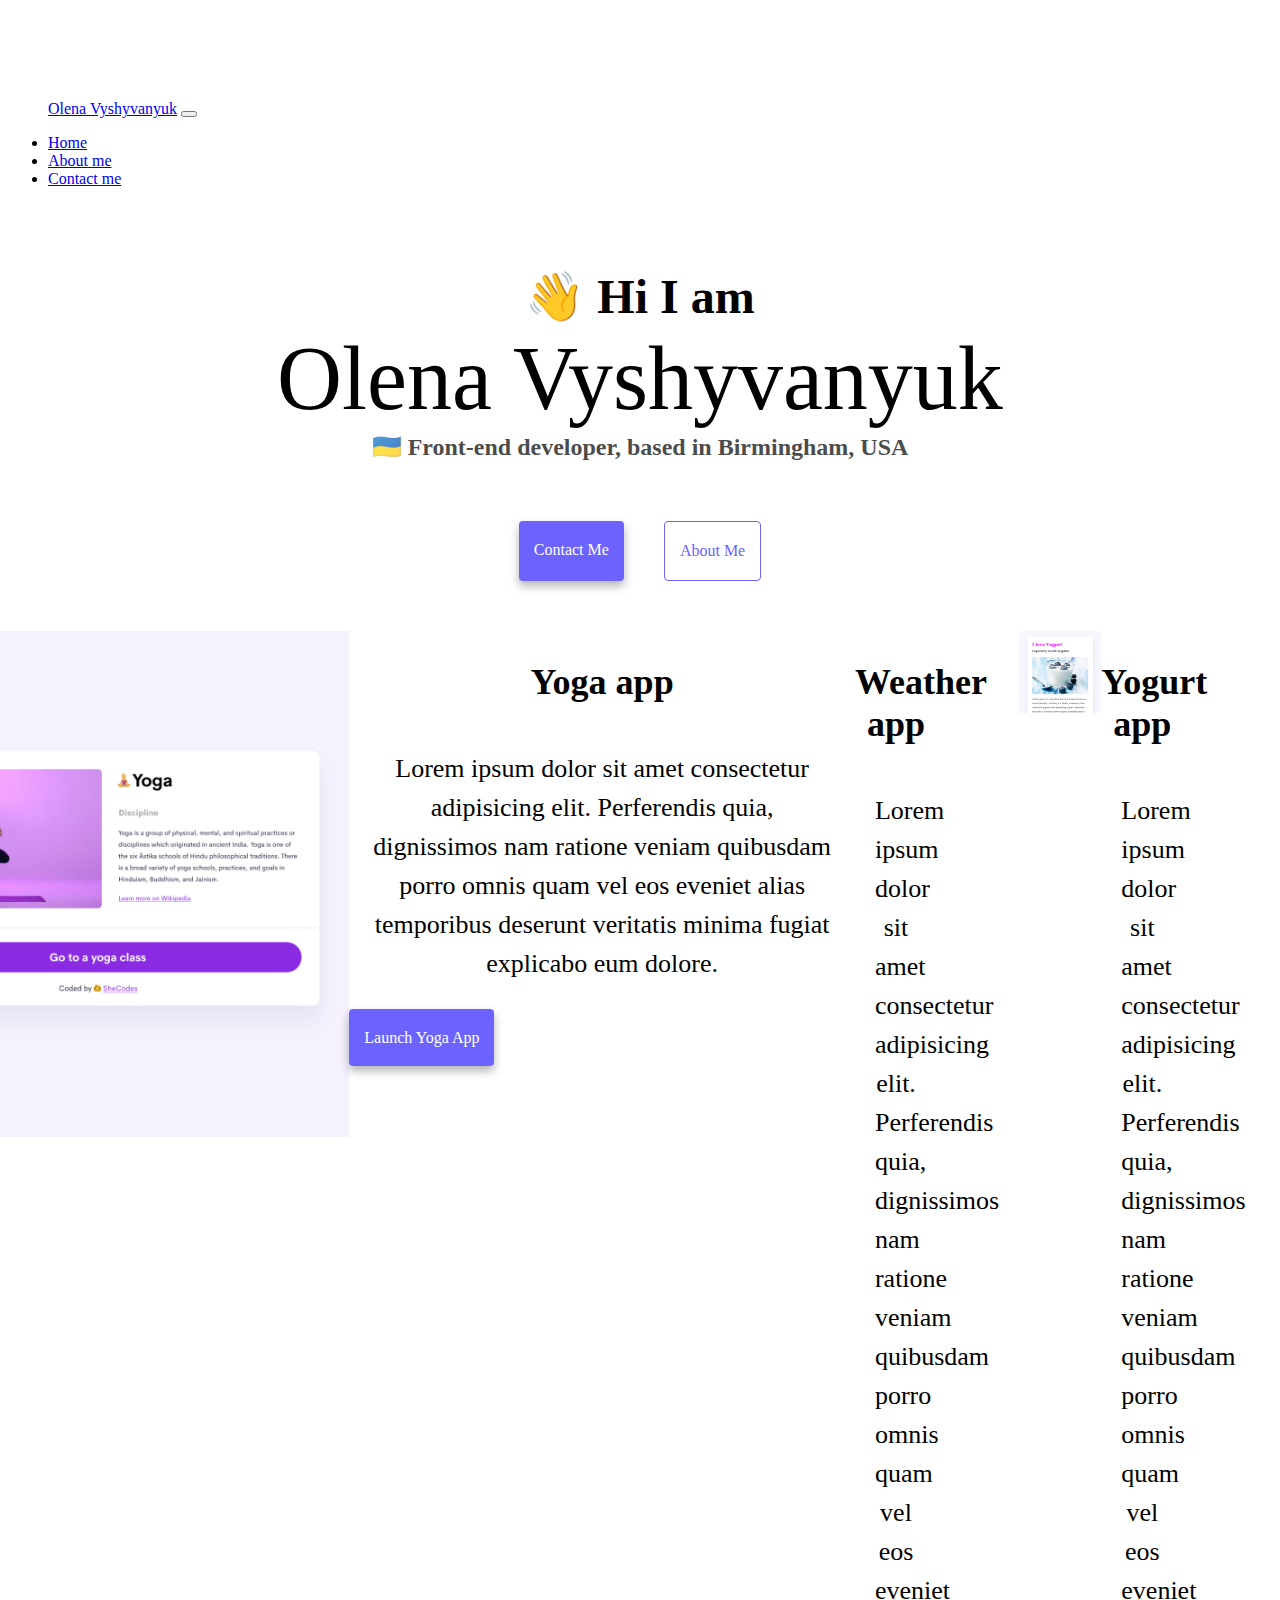
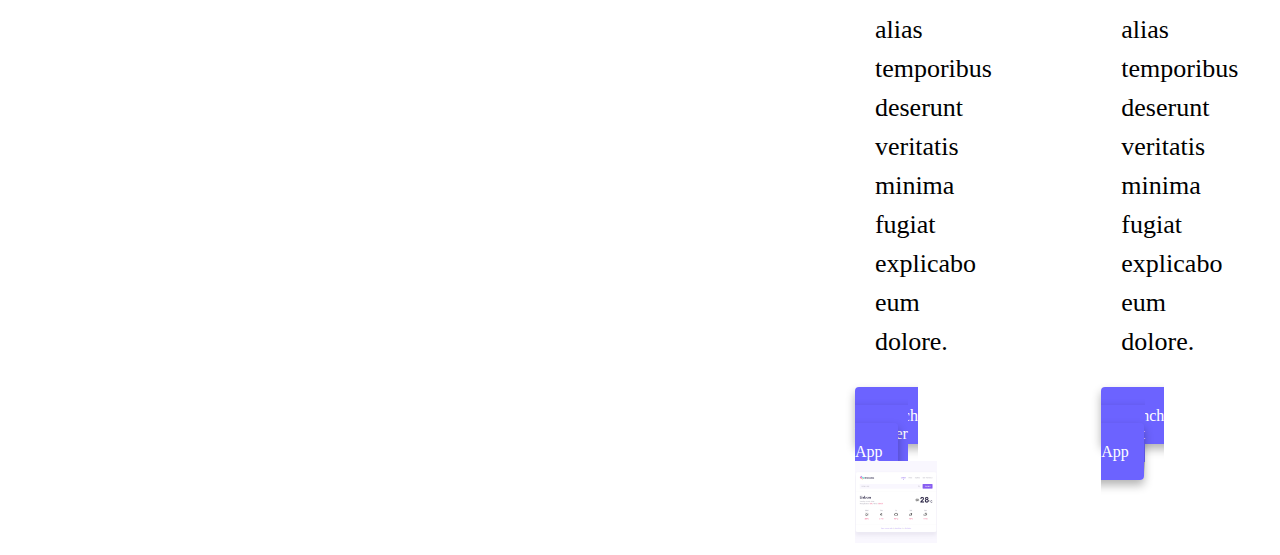
<file: index.html>
<!DOCTYPE html>
<html lang="en">
  <head>
    <meta charset="UTF-8" />
    <meta name="description" content="Front-end developer based in USA Olena Vyshyvanyuk, check out my projects and contact me for job inguiries.">
    <meta http-equiv="X-UA-Compatible" content="IE=edge" />
    <meta name="viewport" content="width=device-width, initial-scale=1.0" />
    <title>Front-end developer-Olena Vyshyvanyuk</title>
    <link rel="stylesheet" href="style.css" />
    <link
      href="https://cdn.jsdelivr.net/npm/bootstrap@5.2.3/dist/css/bootstrap.min.css"
      rel="stylesheet"
      integrity="sha384-rbsA2VBKQhggwzxH7pPCaAqO46MgnOM80zW1RWuH61DGLwZJEdK2Kadq2F9CUG65"
      crossorigin="anonymous"
    />
    <script
      src="https://cdn.jsdelivr.net/npm/bootstrap@5.2.3/dist/js/bootstrap.bundle.min.js"
      integrity="sha384-kenU1KFdBIe4zVF0s0G1M5b4hcpxyD9F7jL+jjXkk+Q2h455rYXK/7HAuoJl+0I4"
      crossorigin="anonymous"
    ></script>
  </head>
  <body>
    <nav class="navbar navbar-expand-lg navbar-light bg-light fixed-top">
      <div class="container-fluid">
        <a class="navbar-brand name" href="index.html" title="Homepage">Olena Vyshyvanyuk</a>
        <button
          class="navbar-toggler"
          type="button"
          data-bs-toggle="collapse"
          data-bs-target="#navbarNav"
          aria-controls="navbarNav"
          aria-expanded="false"
          aria-label="Toggle navigation"
        >
          <span class="navbar-toggler-icon"></span>
        </button>
        <div class="collapse navbar-collapse" id="navbarNav">
          <ul class="navbar-nav">
            <li class="nav-item">
              <a class="nav-link active" aria-current="page" href="#"title="Home">Home</a>
            </li>
            <li class="nav-item">
              <a class="nav-link" href="about.html"title="About Olena Vyshyvanyuk" >About me</a>
            </li>
            <li class="nav-item">
              <a class="nav-link" href="about.html#contact"title="Contact Olena Vyshyvanyuk">Contact me</a>
            </li>
          </ul>
        </div>
      </div>
    </nav>
    <div class="information">
      <h2>👋 Hi I am</h2>
      <h1>Olena Vyshyvanyuk</h1>
      <h3>🇺🇦 Front-end developer, based in Birmingham, USA</h3>
      <div class="navigation-links">
        <a href="about.html#contact" class="contact-link" title="Contact Olena Vyshyvanyuk by email">Contact me</a>
        <a href="about.html" class="about-link" title="Information about Olena Vyshyvanyuk">About me</a>
      </div>
    </div>

    <div class="container text-center">
      <div class="row">
        <div class="col-md-6">
          <img src="images/yoga.png" class="img-fluid rounded img-yoga img-page" alt="Yoga-project of Olena Vyshyvanyuk " />
        </div>
        <div class="col-md-6">
          <h2 class="mb-3">Yoga app</h2>
          <p>
            Lorem ipsum dolor sit amet consectetur adipisicing elit. Perferendis
            quia, dignissimos nam ratione veniam quibusdam porro omnis quam vel
            eos eveniet alias temporibus deserunt veritatis minima fugiat
            explicabo eum dolore.
          </p>
          <div class="mt-5">
            <a href="#" class="primary-link" title="Yoga-project of Olena Vyshyvanyuk">Launch Yoga App</a>
          </div>
        </div>
        <div class="row mt-5">
          <div class="col-md-6">
            <h2 class="mb-3">Weather app</h2>
            <p>
              Lorem ipsum dolor sit amet consectetur adipisicing elit.
              Perferendis quia, dignissimos nam ratione veniam quibusdam porro
              omnis quam vel eos eveniet alias temporibus deserunt veritatis
              minima fugiat explicabo eum dolore.
            </p>
            <div class="mb-6 mt-5">
              <a href="#" class="primary-link" title="Weather App project of Olena Vyshyvanyuk">Launch Weather App</a>
            </div>
          </div>
            <div class="col-md-6">
              <img
                src="images/weather.png"
                class="img-fluid rounded img-page "
                alt="Weather App project of Olena Vyshyvanyuk"
              />
            </div>
            </div>
            <div class="row">
                <div class="col-md-6">
                  <img src="images/yogurt.png" class="img-fluid rounded img-page" alt="Yogurt-project of Olena Vyshyvanyuk" />
                </div>
                <div class="col-md-6">
                  <h2 class="mb-3">Yogurt app</h2>
                  <p>
                    Lorem ipsum dolor sit amet consectetur adipisicing elit. Perferendis
                    quia, dignissimos nam ratione veniam quibusdam porro omnis quam vel
                    eos eveniet alias temporibus deserunt veritatis minima fugiat
                    explicabo eum dolore.
                  </p>
                  <div class="mt-5">
                    <a href="#" class="primary-link" title="Yogurt App-project of Olena Vyshyvanyuk">Launch Yogurt App</a>
                  </div>
                </div>
          </div>
        </div>
      </div>
    </div>
  </body>
</html>
</file>
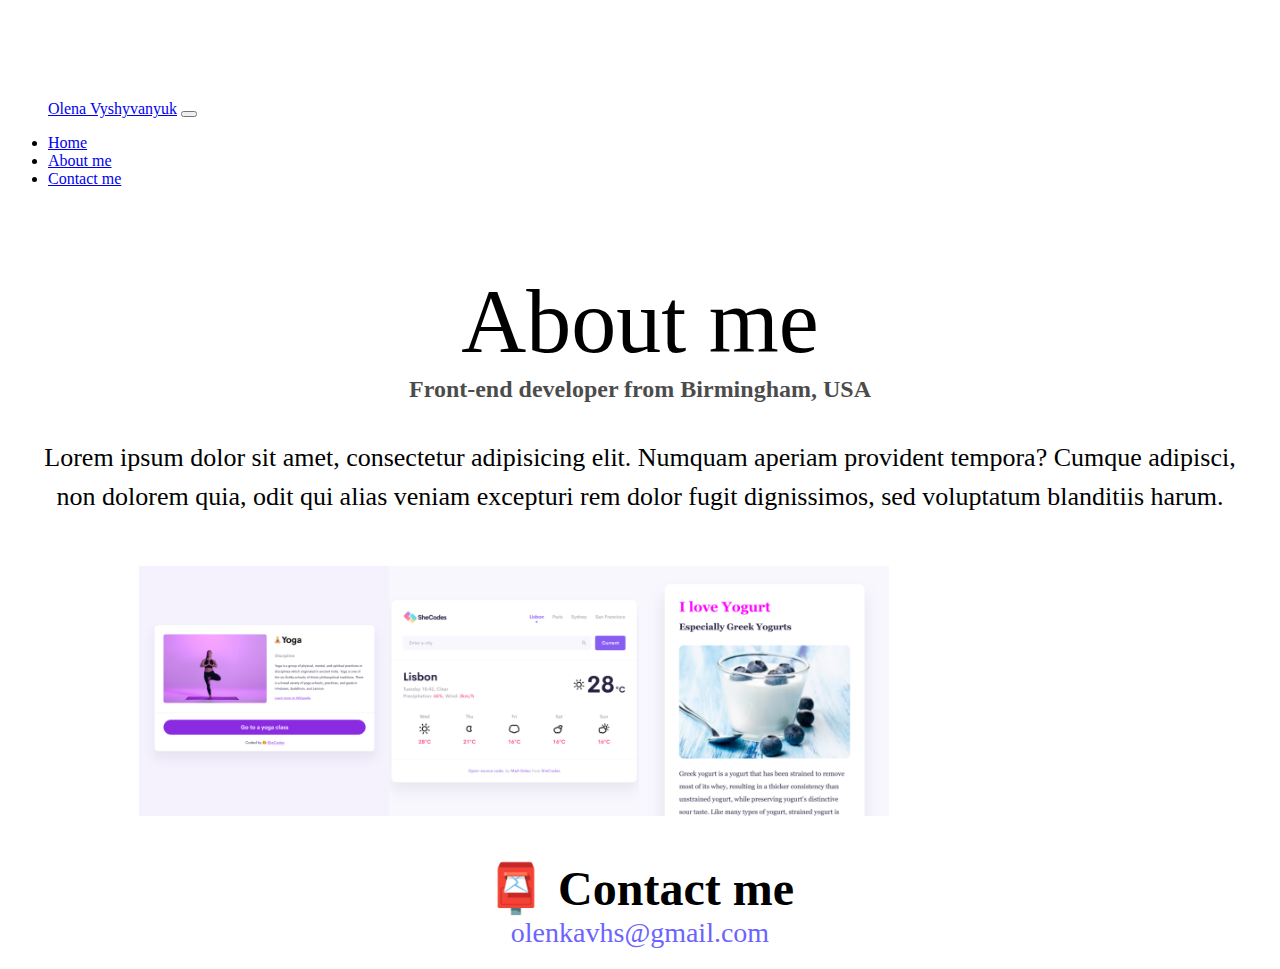
<file: about.html>
<!DOCTYPE html>
<html lang="en">
  <head>
    <meta charset="UTF-8" />
    <meta name="description" content="About Olena Vyshyvanyuk,a front-end developer, based in USA">
    <meta http-equiv="X-UA-Compatible" content="IE=edge" />
    <meta name="viewport" content="width=device-width, initial-scale=1.0" />
    <link rel="stylesheet" href="style.css" />

    <link
      href="https://cdn.jsdelivr.net/npm/bootstrap@5.2.3/dist/css/bootstrap.min.css"
      rel="stylesheet"
      integrity="sha384-rbsA2VBKQhggwzxH7pPCaAqO46MgnOM80zW1RWuH61DGLwZJEdK2Kadq2F9CUG65"
      crossorigin="anonymous"
    />
    <link
      href="https://cdn.jsdelivr.net/npm/bootstrap@5.2.3/dist/css/bootstrap.min.css"
      rel="stylesheet"
      integrity="sha384-rbsA2VBKQhggwzxH7pPCaAqO46MgnOM80zW1RWuH61DGLwZJEdK2Kadq2F9CUG65"
      crossorigin="anonymous"
    />
    <title>About me-Olena Vyshyvanyuk</title>
  </head>
  <body>
    <nav class="navbar navbar-expand-lg navbar-light bg-light fixed-top">
      <div class="container-fluid">
        <a class="navbar-brand name" href="index.html" title="Homepage">Olena Vyshyvanyuk</a>
        <button
          class="navbar-toggler"
          type="button"
          data-bs-toggle="collapse"
          data-bs-target="#navbarNav"
          aria-controls="navbarNav"
          aria-expanded="false"
          aria-label="Toggle navigation"
        >
          <span class="navbar-toggler-icon"></span>
        </button>
        <div class="collapse navbar-collapse" id="navbarNav">
          <ul class="navbar-nav">
            <li class="nav-item">
              <a class="nav-link active" aria-current="page" href="index.html" title="Homepage"
                >Home</a
              >
            </li>
            <li class="nav-item">
              <a class="nav-link" href="about.html" title="About Olena Vyshyvanyuk">About me</a>
            </li>
            <li class="nav-item">
              <a class="nav-link" href="about.html#contact" title="Contact Olena Vyshyvanyuk">Contact me</a>
            </li>
          </ul>
        </div>
      </div>
    </nav>
    <div class="information about-information">
      <h1>About me</h1>
      <h3>Front-end developer from Birmingham, USA</h3>
    </div>
    <div class="about-paragraphs">
      <p>
        Lorem ipsum dolor sit amet, consectetur adipisicing elit. Numquam
        aperiam provident tempora? Cumque adipisci, non dolorem quia, odit qui
        alias veniam excepturi rem dolor fugit dignissimos, sed voluptatum
        blanditiis harum.
      </p>
    </div>
    <div class="container">
      <div class="row">
        <div class="col-sm-4">
          <img
            src="images/yoga.png"
            class="img-fluid p-2 shadow rounded link-about"
            alt="Yoga App, project of Olena Vyshyvanyuk"
          />
        </div>
        <div class="col-sm-4">
          <img
            src="images/weather.png"
            class="img-fluid p-2 shadow rounded link-about"
            alt="Weather App, project of Olena Vyshyvanyuk"
          />
        </div>
        <div class="col-sm-4">
          <img
            src="images/yogurt.png"
            class="img-fluid p-2 shadow rounded link-about"
            alt="Yogurt App, project of Olena Vyshyvanyuk"
          />
        </div>
      </div>
    </div>
    <div id="contact">
      <h2 class="contact">📮 Contact me</h2>
      <a href="mailto:olenkavhs@gmail.com" class="email-link" title="For hiring questions please contact me by email">
        olenkavhs@gmail.com
      </a>
    </div>
  </body>
</html>
</file>
<file: style.css>
:root {
    --primary-color: #6c63ff;
    --secondary-color: #f5f2fe;
    --box-shadow: 0 5px 10px rgba(0, 0, 0, 0.3);
  }
  
  body {
    margin-top: 100px;
  }
  
  h1,
  h2,
  h3 {
    text-align: center;
    margin: 0;
  }
  
  h2 {
    font-size: 48px;
  }
  
  h3 {
    font-size: 24px;
    opacity: 0.7;
  }
  
  p {
    background: var(--secondary-color);
    padding: 20px;
    border-radius: 4px;
    font-size: 18px;
    line-height: 1.5;
    text-align: center;
  }
  
  .navigation-links {
    display: flex;
    margin-top: 40px;
    justify-content: center;
  }
  .panel {
    max-height: 60px;
  }
  .panel h3 {
    margin-top: 20px;
  }
  .information h1 {
    font-size: 90px;
    font-weight: 500;
    line-height: 1.2;
    margin-top: 0px;
  }
  .information h2 {
    margin-top: 80px;
    font-size: 48px;
  }
  .information {
    max-width: 100%;
    margin: 0;
    padding: 0;
  }
  .about-information {
    margin-top: 80px;
  }
  .name {
    margin-left: 40px;
  }
  
  .navigation-links a {
    margin: 20px;
    border-radius: 4px;
    padding: 20px 15px;
    text-decoration: none;
    text-transform: capitalize;
  }
  
  .contact-link {
    background: var(--primary-color);
    box-shadow: var(--box-shadow);
    color: white;
  }
  
  .about-link {
    color: var(--primary-color);
    border: 1px solid var(--primary-color);
  }
  
  .homepage-link {
    color: var(--primary-color);
    text-align: center;
    display: block;
  }
  
  .about-paragraphs {
    margin: 15px 0;
  }
  
  .about-paragraphs p {
    margin: 10px;
  }
  
  .email-link {
    display: flex;
    justify-content: center;
    color: var(--primary-color);
    font-size: 28px;
    text-decoration: none;
    margin-bottom: 20px;
  }
  
  .email-link:hover {
    text-decoration: underline;
  }
  .row {
    display: flex;
    justify-content: center;
  }
  .container {
    display: flex;
    max-width: 80%;
    justify-content: center;
    margin-top: 30px;
  }
  .img-fluid {
    max-width: 100%;
    height: auto;
  }
  .col-md-6 {
    flex: 0 0 auto;
    max-width: 50%;
    height: auto;
  }
  .primary-link {
    border-radius: 4px;
    padding: 20px 15px;
    text-decoration: none;
    text-transform: capitalize;
    background: var(--primary-color);
    box-shadow: var(--box-shadow);
    color: white;
    text-align: left;
  }
  p {
    font-size: 26px;
    line-height: 1.5;
    display: block;
    background-color: white;
    text-align: center;
    height: fit-content;
  }
  .mt-5 {
    display: block;
  }
  .link-about {
    max-width: 250px;
  }
  .contact {
    font-size: 48px;
  }
  h2.mb-3{
    font-size: 36px;
    margin-top: 30px;
  }
  #contact {
    margin-top: 40px;
  }
 
  @media (max-width: 576px){
  .information h1{
    font-size:34px;
    line-height: 1.5;
  } 
  .information h2{
    font-size: 30px;
    line-height: 1.5;
  }
  .container .col-sm-4{
    margin-top: 20px;
  }
  .contact{
    font-size: 26px;
  }
  .img-page{
    display: none;
  }
  p{

    box-sizing: border-box;
    padding: 0;
    margin-top: 20px;
    text-align: justify;
    margin-left: 20px;
    margin-right: 20px;
   
  }
  div.container{
    
    font-size: 16px;
    min-width: 90%;
    min-height: 90%;
    margin-left: 20px;
    margin-right: 20px;
    
  }
  div.about-paragraphs{
    margin-left: 20px;
    margin-right: 20px;

  }
  .mt-5{
    margin-top: 20px;
    margin-bottom: 20px;
  }
  .primary-link{
    display: block;
    text-align: center;
    margin: 0 20px;
  }
}
</file>
